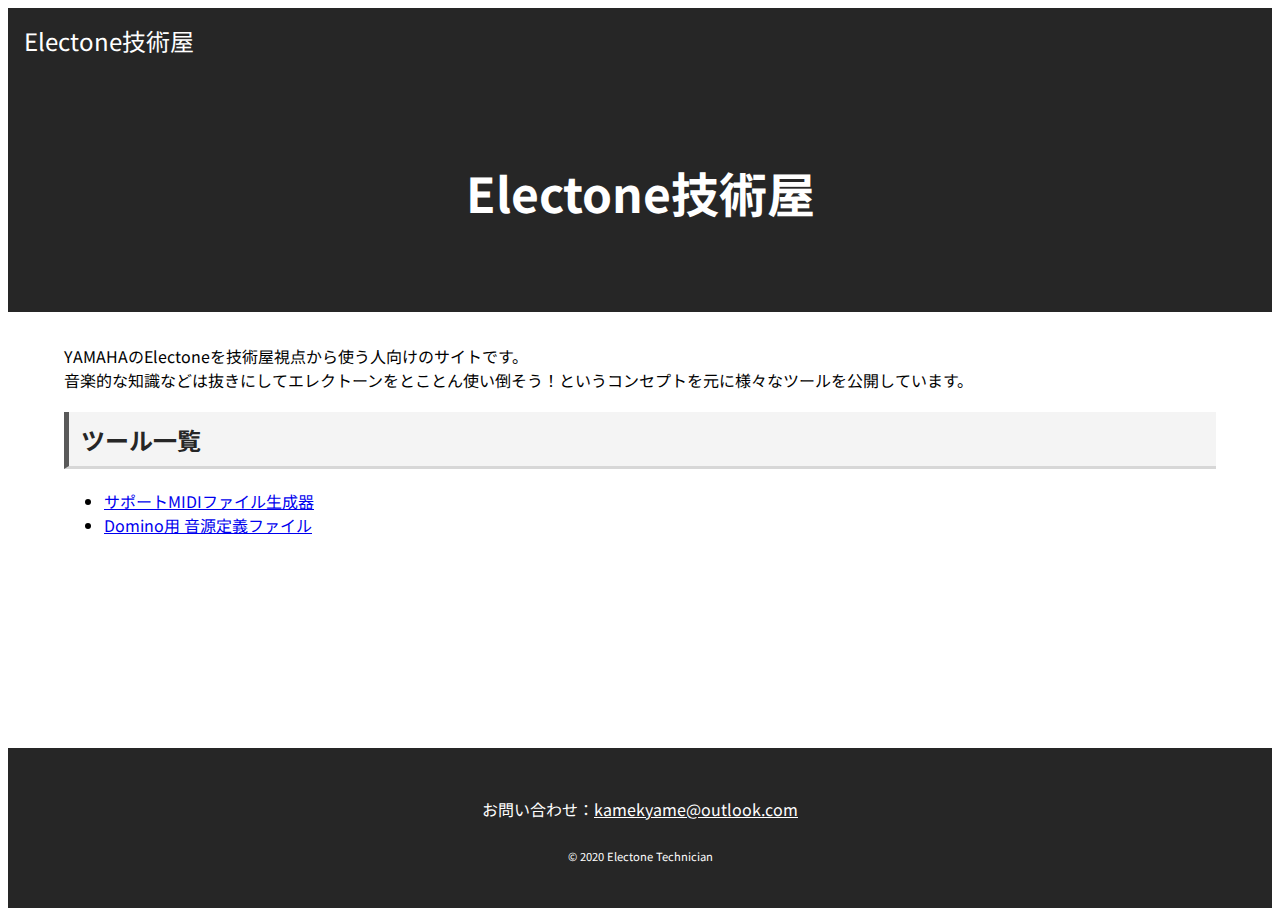
<file: index.html>
<!DOCTYPE html>
<html lang="jp">

    <head prefix="og: http://ogp.me/ns#">
        <meta charset="UTF-8">
        <meta name="viewport" content="width=device-width, initial-scale=1.0">

        <title>トップ</title>
        <meta name="description"
            content="YAMAHAのElectoneを技術屋視点から使う人向けのサイト。音楽的な知識などは抜きにしてエレクトーンをとことん使い倒そう！というコンセプトを元に様々なツールを公開しています。">

        <meta property="og:url" content="https://kamekyame.github.io/el-tech">
        <meta property="og:type" content="website">
        <meta property="og:title" content="トップ">
        <meta property="og:description"
            content="YAMAHAのElectoneを技術屋視点から使う人向けのサイト。音楽的な知識などは抜きにしてエレクトーンをとことん使い倒そう！というコンセプトを元に様々なツールを公開しています。">
        <meta property="og:image" content="https://kamekyame.github.io/el-tech/favicon.png">


        <link rel="icon" href="./favicon.ico">

        <link href="https://fonts.googleapis.com/css?family=Noto+Sans+JP" rel="stylesheet">
        <link rel="stylesheet" href="https://necolas.github.io/normalize.css/latest/normalize.css">
        <link rel="stylesheet" href="common.css">

        <script type="text/javascript" src="common.js"></script>
        <script>
            commonURL = "./";
        </script>
    </head>

    <body>
        <header></header>
        <div id="title">
            <h1>Electone技術屋</h1>
        </div>
        <main>
            <div>
                YAMAHAのElectoneを技術屋視点から使う人向けのサイトです。<br>
                音楽的な知識などは抜きにしてエレクトーンをとことん使い倒そう！というコンセプトを元に様々なツールを公開しています。
            </div>
            <div>
                <h2>ツール一覧</h2>
                <ul>
                    <li><a href="support-midi/index.html">サポートMIDIファイル生成器</a></li>
                    <li><a href="domino-define/index.html">Domino用 音源定義ファイル</a></li>
                </ul>
            </div>
        </main>
        <footer></footer>

    </body>

</html>
</file>
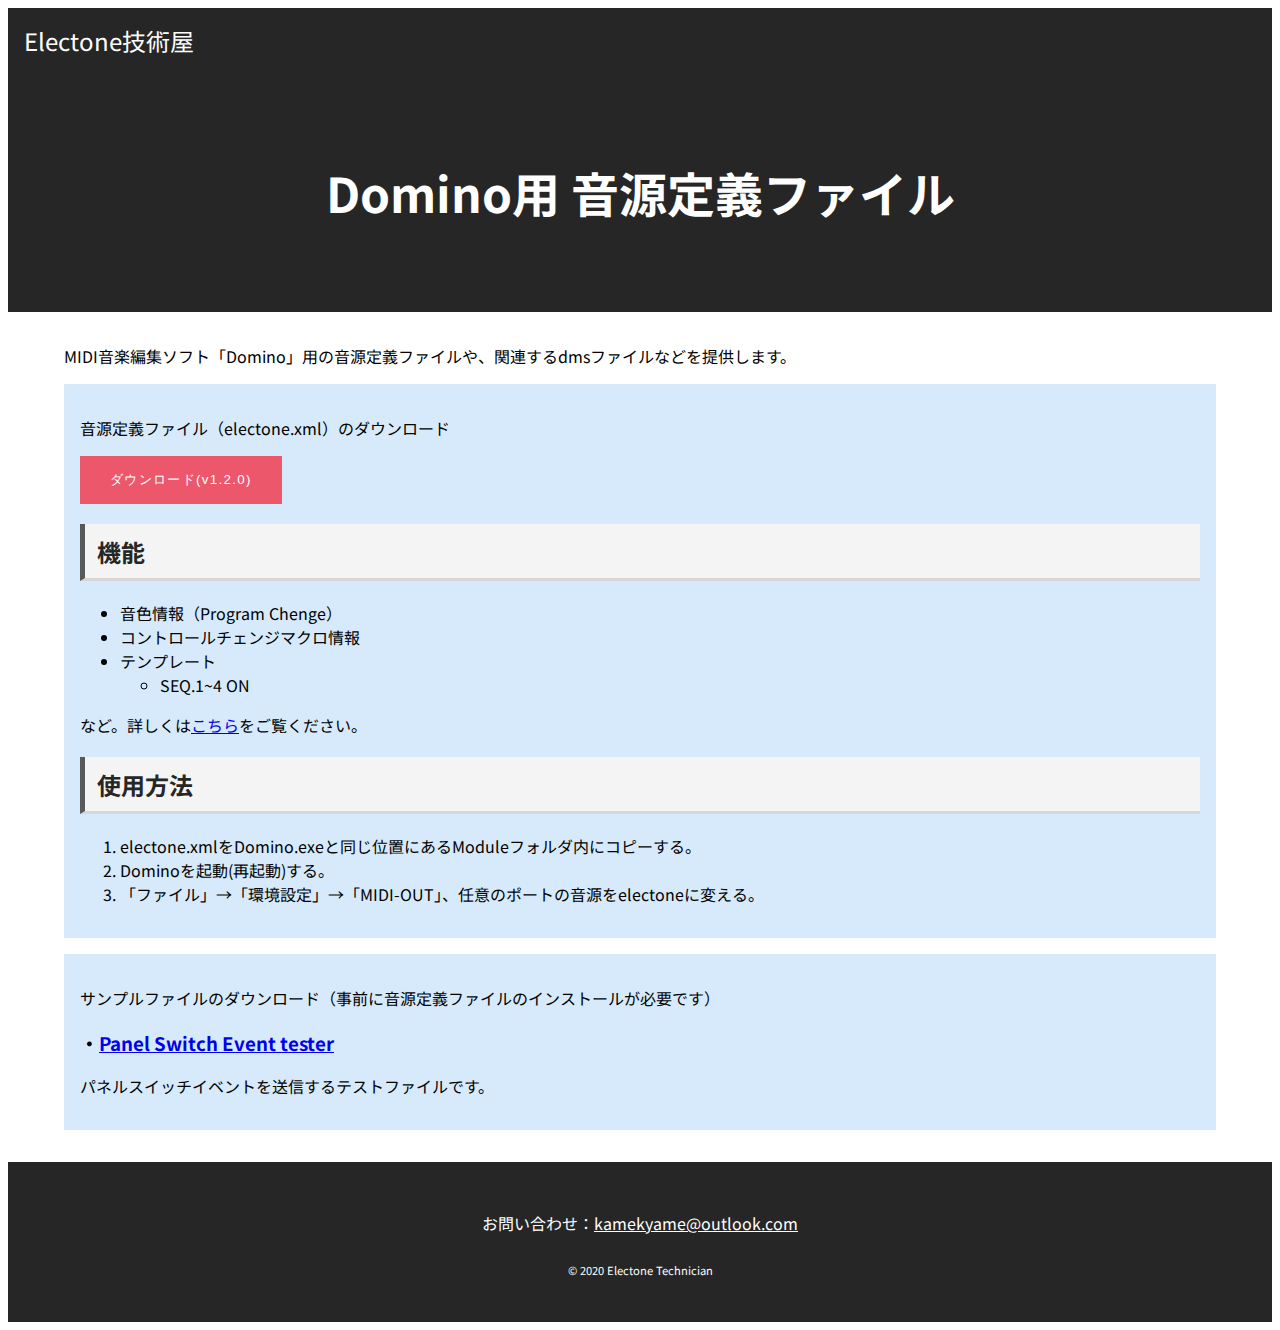
<file: domino-define/index.html>
<!DOCTYPE html>
<html lang="jp">

    <head prefix="og: http://ogp.me/ns#">
        <meta charset="UTF-8">
        <meta name="viewport" content="width=device-width, initial-scale=1.0">
        <title>Domino用 音源定義ファイル</title>
        <meta name="description" content="MIDI音楽編集ソフト「Domino」用の音源定義ファイルや、関連するdmsファイルなどを提供します。">
        <meta property="og:title" content="Domino用音源定義ファイル" />
        <meta property="og:description" content="MIDI音楽編集ソフト「Domino」用の音源定義ファイルや、関連するdmsファイルなどを提供します。" />
        <meta property="og:site_name" content="エレクトーン技術屋" />

        <link rel="icon" href="../favicon.ico">

        <link href="https://fonts.googleapis.com/css?family=Noto+Sans+JP" rel="stylesheet">
        <link rel="stylesheet" href="https://necolas.github.io/normalize.css/latest/normalize.css">
        <link rel="stylesheet" href="../common.css">

        <script type="module" src="../common.js"></script>
    </head>

    <body>
        <header></header>
        <div id="title">
            <h1>Domino用 音源定義ファイル</h1>
        </div>
        <main>
            <div>MIDI音楽編集ソフト「Domino」用の音源定義ファイルや、関連するdmsファイルなどを提供します。</div>

            <div class="group">
                <p>音源定義ファイル（electone.xml）のダウンロード</p>
                <button type="button"><a
                        href="https://github.com/kamekyame/el-domino_define/releases/download/v1.2.0/electone.xml"
                        download>ダウンロード(v1.2.0)</a></button>
                <h2>機能</h2>
                <div>
                    <ul>
                        <li>音色情報（Program Chenge）</li>
                        <li>コントロールチェンジマクロ情報</li>
                        <li>テンプレート</li>
                        <ul>
                            <li>SEQ.1~4 ON</li>
                        </ul>
                    </ul>
                    など。詳しくは<a href="https://github.com/kamekyame/el-domino_define/tree/v1.2.0">こちら</a>をご覧ください。
                </div>
                <h2>使用方法</h2>
                <div>
                    <ol>
                        <li>electone.xmlをDomino.exeと同じ位置にあるModuleフォルダ内にコピーする。</li>
                        <li>Dominoを起動(再起動)する。</li>
                        <li>「ファイル」→「環境設定」→「MIDI-OUT」、任意のポートの音源をelectoneに変える。</li>
                    </ol>
                </div>
            </div>
            <div class="group">
                <p>サンプルファイルのダウンロード（事前に音源定義ファイルのインストールが必要です）</p>
                <p>
                <h3>・<a href="https://github.com/kamekyame/el-domino_define/blob/v1.2.0/sample/Panel%20Switch%20Event%20tester.dms?raw=true"
                        download>Panel Switch Event tester</a></h3>
                <div>
                    パネルスイッチイベントを送信するテストファイルです。
                </div>
                </p>
            </div>
        </main>
        <footer></footer>
    </body>

</html>
</file>
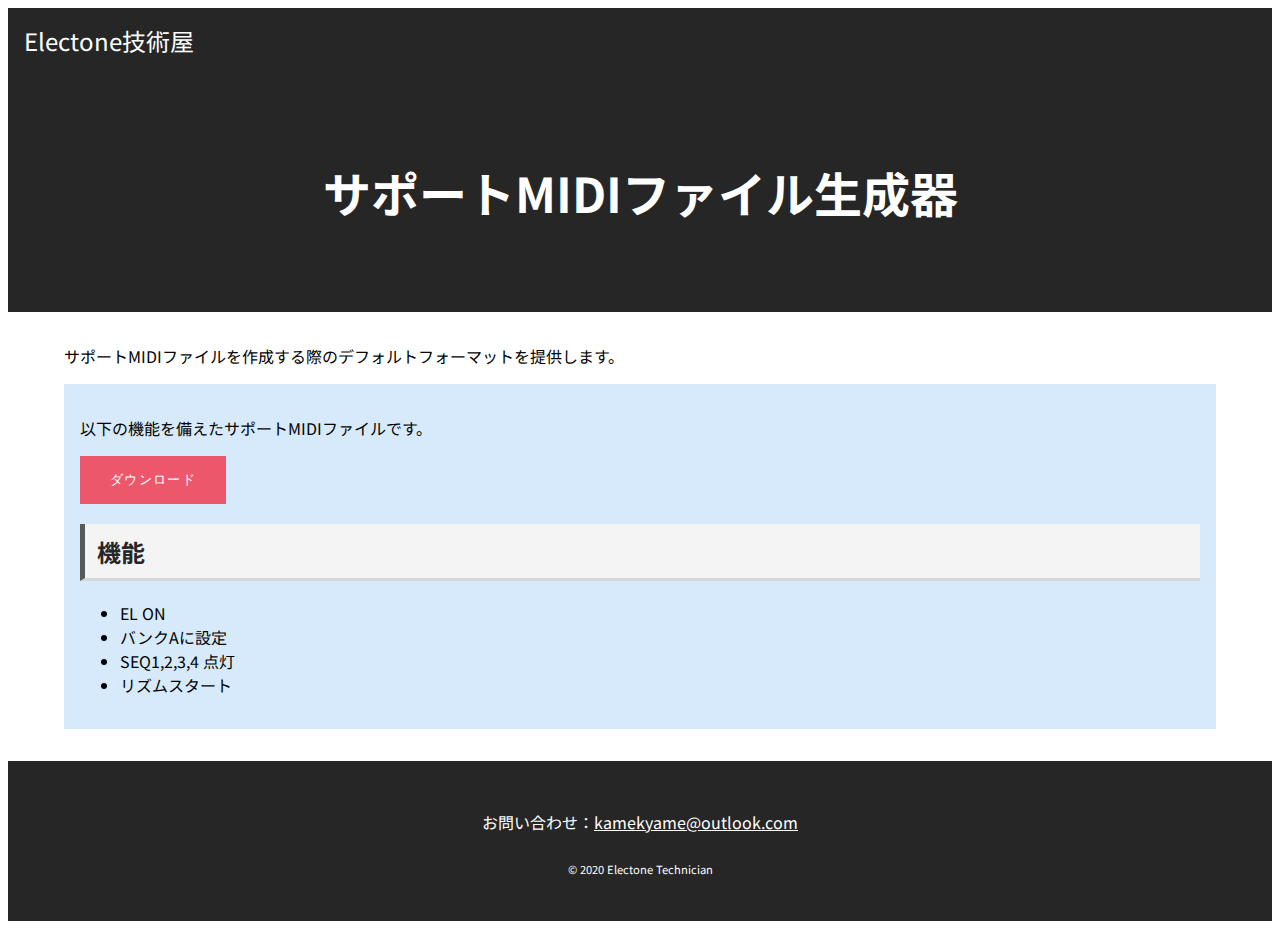
<file: support-midi/index.html>
<!DOCTYPE html>
<html lang="jp">

    <head prefix="og: http://ogp.me/ns#">
        <meta charset="UTF-8">
        <meta name="viewport" content="width=device-width, initial-scale=1.0">
        <title>サポートMIDIファイル生成器</title>
        <meta name="description" content="サポートMIDIファイルを作成する際のデフォルトフォーマットを提供します。">
        <meta property="og:title" content="サポートMIDIファイル生成器" />
        <meta property="og:description" content="サポートMIDIファイルを作成する際のデフォルトフォーマットを提供します。" />
        <meta property="og:site_name" content="エレクトーン技術屋" />

        <link rel="icon" href="../favicon.ico">

        <link href="https://fonts.googleapis.com/css?family=Noto+Sans+JP" rel="stylesheet">
        <link rel="stylesheet" href="https://necolas.github.io/normalize.css/latest/normalize.css">
        <link rel="stylesheet" href="../common.css">

        <script type="module" src="../common.js"></script>
    </head>

    <body>
        <header></header>
        <div id="title">
            <h1>サポートMIDIファイル生成器</h1>
        </div>
        <main>
            <div>サポートMIDIファイルを作成する際のデフォルトフォーマットを提供します。</div>

            <div class="group">
                <p>以下の機能を備えたサポートMIDIファイルです。</p>
                <button id="base-midi-dl" type="button">ダウンロード</button>
                <h2>機能</h2>
                <ul>
                    <li>EL ON</li>
                    <li>バンクAに設定</li>
                    <li>SEQ1,2,3,4 点灯</li>
                    <li>リズムスタート</li>
                </ul>
            </div>
        </main>
        <footer></footer>
        <script type="module" src="main.js"></script>
    </body>

</html>
</file>
<file: common.css>
.abstract-black-background-Studio-backdrop-well-use-as-background-1-hex {
    color: #0D0B0C;
}

.abstract-black-background-Studio-backdrop-well-use-as-background-2-hex {
    color: #D9D9D9;
}

.abstract-black-background-Studio-backdrop-well-use-as-background-3-hex {
    color: #737373;
}

.abstract-black-background-Studio-backdrop-well-use-as-background-4-hex {
    color: #595959;
}

.abstract-black-background-Studio-backdrop-well-use-as-background-5-hex {
    color: #262626;
}


html {
    font-family: "Noto Sans JP";
}

header,
#title,
footer {
    background-color: #262626;
    color: white;
    display: -webkit-box;
    display: -ms-flexbox;
    display: flex;
    display: -webkit-flex;
}

header {
    height: 4em;
    -webkit-box-align: center;
    -ms-flex-align: center;
    align-items: center;
    padding: 0 1em;
}

header p {
    font-size: 1.5em;
}

header a {
    text-decoration: none;
    color: white;
}

#title {
    height: 15em;
    -webkit-box-pack: center;
    -ms-flex-pack: center;
    justify-content: center;
    -webkit-box-align: center;
    -ms-flex-align: center;
    align-items: center;
}

#title h1 {
    margin: 0;
    font-size: 3em;
}

main {
    min-height: calc(100vh - 4em - 4em - 15em - 10em);
    margin: 2em auto;
    width: 90vw;
}

footer {
    height: 10em;
    -webkit-box-orient: vertical;
    -webkit-box-direction: normal;
    -ms-flex-direction: column;
    flex-direction: column;
    text-align: center;
    -webkit-box-pack: center;
    -ms-flex-pack: center;
    justify-content: center;
}

footer #copyright {
    font-size: 0.7em;
}

footer a {
    color: white;
}

h2 {
    padding: 0.4em 0.5em;
    /*文字の上下 左右の余白*/
    color: #262626;
    /*文字色*/
    background: #f4f4f4;
    /*背景色*/
    border-left: solid 5px #595959;
    /*左線*/
    border-bottom: solid 3px #d7d7d7;
    /*下線*/
}

button {
    border: none;
    padding: 15px 30px;
    display: inline-block;
    text-align: center;
    letter-spacing: 0.1em;
    color: #fff;
    background-color: #ed576c;
}

button a {
    text-decoration: none;
    color: #fff;
}

.group {
    background-color: #d6eafb;
    padding: 1em;
    margin-top: 1em;
}
</file>
